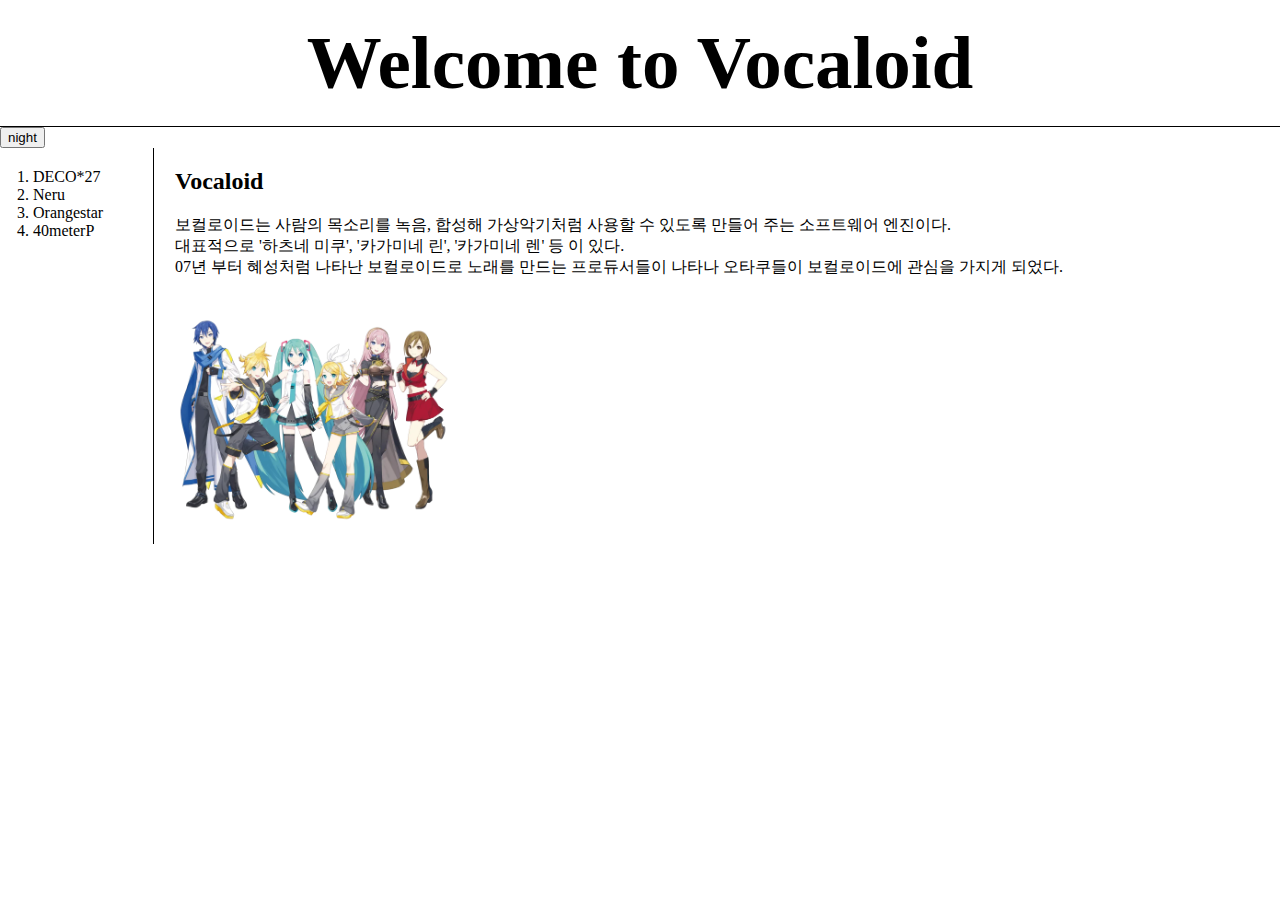
<file: index.html>
<!doctype html>
<html>
<head>
    <title>WEB1 - Welcome</title>
    <meta charset="utf-8">
    <link rel="stylesheet" href="style.css">
</head>
<body>
    <h1><a href="index.html">Welcome to Vocaloid</a></h1>
    <input id="night_day" type="button" value="night"
    onclick="
    var target = document.querySelector('body');
    if(this.value === 'night'){
        target.style.backgroundColor = 'black';
        target.style.color = 'white';
        this.value = 'day';

        var alist = document.querySelectorAll('a');
        var i = 0;
        while(i < alist.length){
            alist[i].style.color = 'powderblue';
            i = i + 1;
        }
    } else {
        target.style.backgroundColor = 'white';
        target.style.color = 'black';
        this.value = 'night';
        
        var alist = document.querySelectorAll('a');
        var i = 0;
        while(i < alist.length){
            alist[i].style.color = 'blue';
            i = i + 1;
        }
    }
    ">
    <div id="grid">
        <ol>
            <li><a href="1.html">DECO*27</a></li>
            <li><a href="2.html">Neru</a></li>
            <li><a href="3.html">Orangestar</a></li>
            <li><a href="4.html">40meterP</a></li>
        </ol>
        <div id="article">
            <h2>Vocaloid</h2>
            <p>보컬로이드는 사람의 목소리를 녹음, 합성해 가상악기처럼 사용할 수 있도록 만들어 주는 소프트웨어 엔진이다. 
            <br>대표적으로 '하츠네 미쿠', '카가미네 린', '카가미네 렌' 등 이 있다.
            <br>07년 부터 혜성처럼 나타난 보컬로이드로 노래를 만드는 프로듀서들이 나타나 오타쿠들이 보컬로이드에 관심을 가지게 되었다.
            <br>
            <br>
            <br><img src="vocaloid.webp" width="25%">
            </p>
        </div>
    </div>
</body>
</html>
</file>
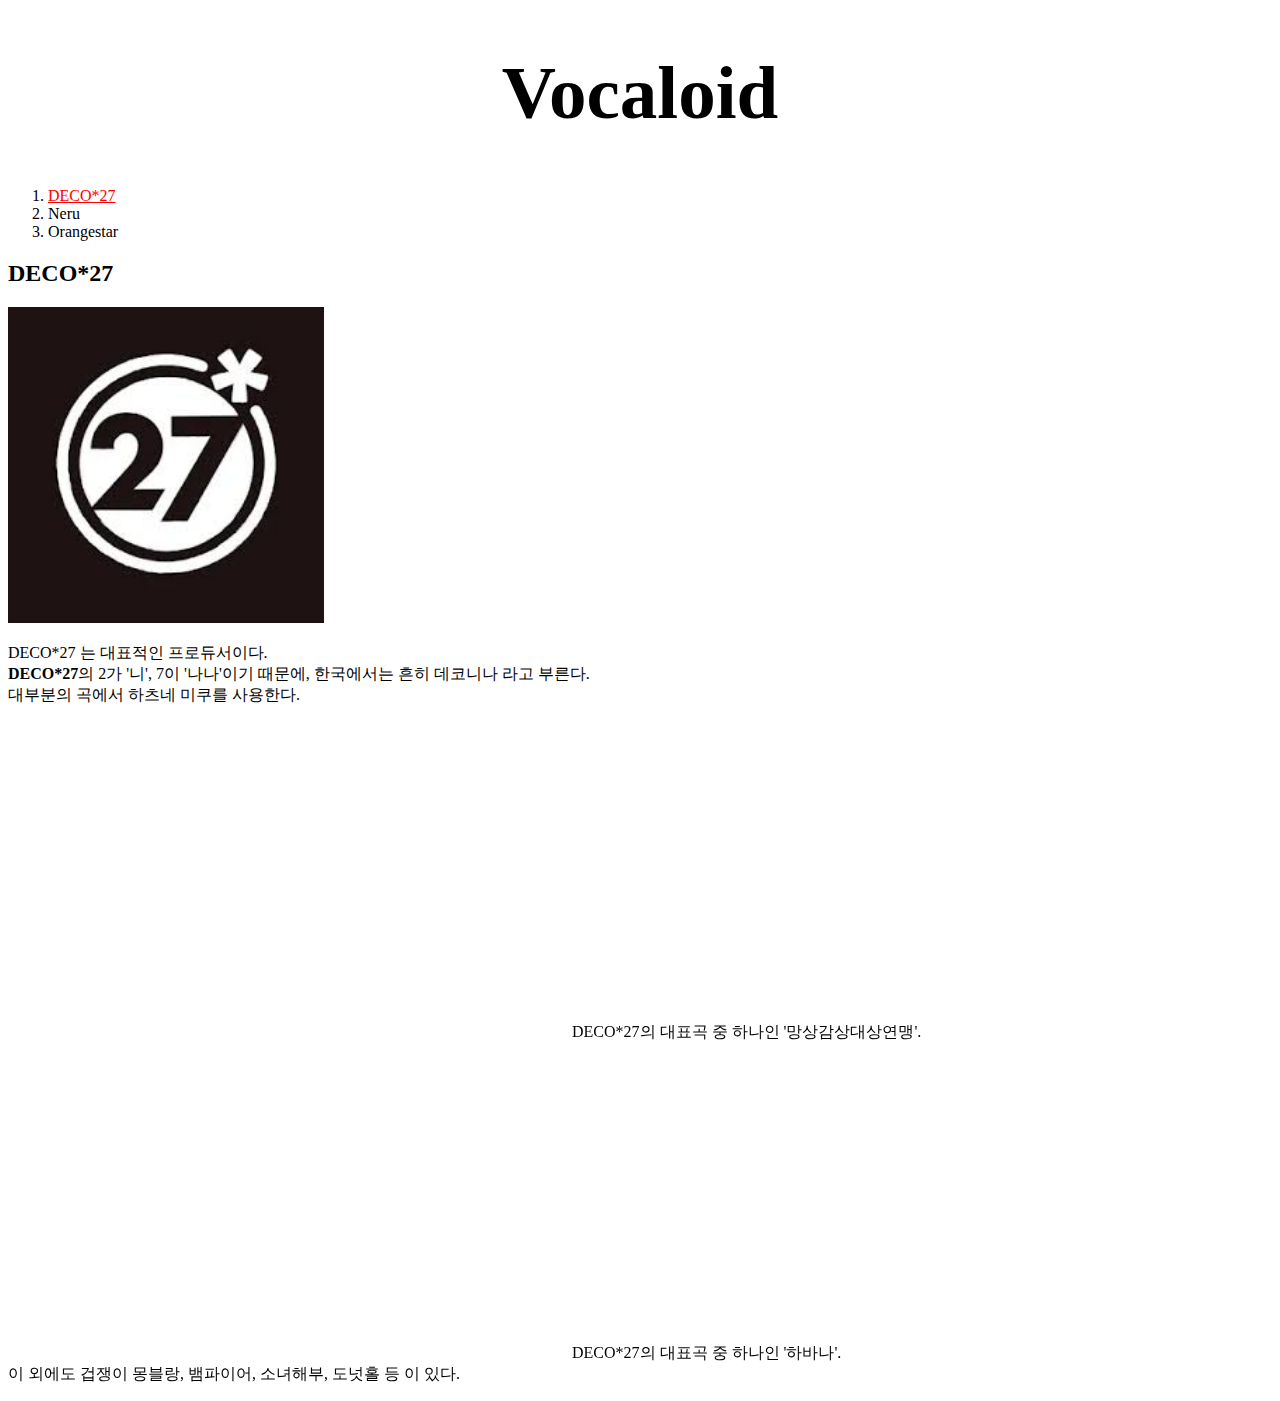
<file: 1.html>
<!doctype html>
<html>
<head>
    <title>WEB1 - html</title>
    <meta charset="utf-8">
    <style>
        a {
            color:black;
            text-decoration: none;
        }
        h1 {
            font-size:75px;
            text-align: center;
        }
    </style>
</head>
<body>
    <h1><a href="index.html">Vocaloid</a></h1>
    <ol>
        <li><a href="1.html" style="color:red;text-decoration: underline;">DECO*27</a></li>
        <li><a href="2.html">Neru</a></li>
        <li><a href="3.html">Orangestar</a></li>
    </ol>
    <h2>DECO*27</h2>
       <img src="deco*27.jpeg" width="25%">
    <p> <a href="https://www.w3.org/TR/html5/"
        target="_blank" title="html5 speicification">DECO*27</a> 는 대표적인 프로듀서이다.
        <br><strong>DECO*27</strong>의 2가 '니', 7이 '나나'이기 때문에, 한국에서는 흔히 데코니나 라고 부른다.
        <br>대부분의 곡에서 하츠네 미쿠를 사용한다. 
     </p>
<p>
<iframe width="560" height="315" src="https://www.youtube.com/embed/8pGRdRhjX3o?si=qD79iT-3_g4HfP_c" title="YouTube video player" frameborder="0" allow="accelerometer; autoplay; clipboard-write; encrypted-media; gyroscope; picture-in-picture; web-share" referrerpolicy="strict-origin-when-cross-origin" allowfullscreen></iframe>
    DECO*27의 대표곡 중 하나인 '망상감상대상연맹'.
    <br><iframe width="560" height="315" src="https://www.youtube.com/embed/e1xCOsgWG0M?si=FEYFRKRYhO3LdENK" title="YouTube video player" frameborder="0" allow="accelerometer; autoplay; clipboard-write; encrypted-media; gyroscope; picture-in-picture; web-share" referrerpolicy="strict-origin-when-cross-origin" allowfullscreen></iframe>
    DECO*27의 대표곡 중 하나인 '하바나'.
    <br>이 외에도 겁쟁이 몽블랑, 뱀파이어, 소녀해부, 도넛홀 등 이 있다.
</p>
</body>
</file>
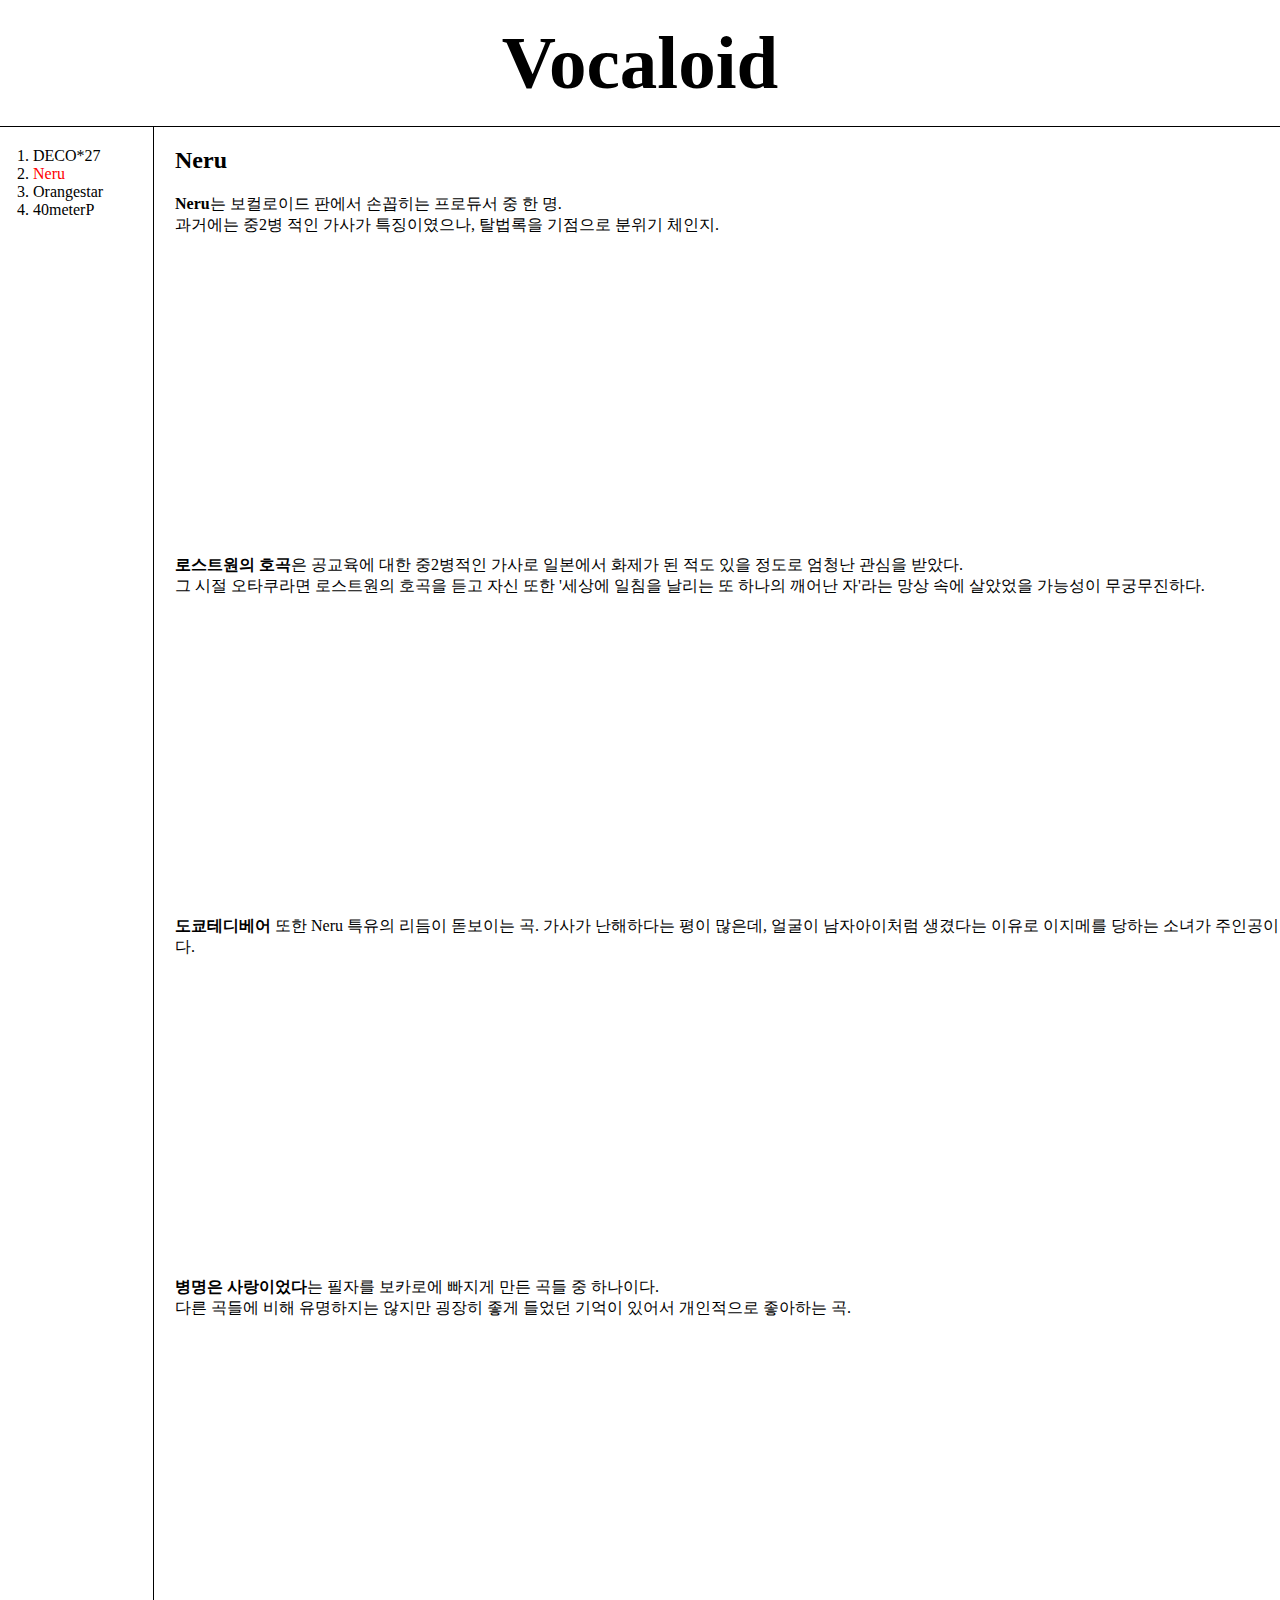
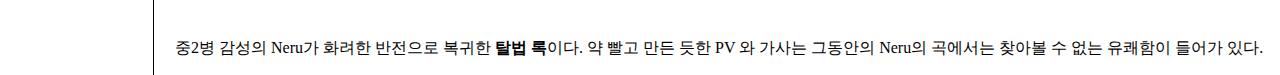
<file: 2.html>
<!doctype html>
<html>
<head>
    <title>WEB1 - CSS</title>
    <meta charset="utf-8">
    <link rel="stylesheet" href="style.css">
</head>
<body>
    <h1><a href="index.html">Vocaloid</a></h1>
    <div id="grid">
        <ol>
            <li><a href="1.html" >DECO*27</a></li>
            <li><a href="2.html" id="active">Neru</a></li>
            <li><a href="3.html">Orangestar</a></li>
            <li><a href="4.html">40meterP</a></li>
        </ol>
        <div id="article">
            <h2>Neru</h2>
            <p>
                <strong>Neru</strong></strong>는 보컬로이드 판에서 손꼽히는 프로듀서 중 한 명.
                <br> 과거에는 중2병 적인 가사가 특징이였으나, 탈법록을 기점으로 분위기 체인지.
                <br> <iframe width="560" height="315" src="https://www.youtube.com/embed/8oBV3jPTW4s?si=_ksA9oWC7YEPuKqx" title="YouTube video player" frameborder="0" allow="accelerometer; autoplay; clipboard-write; encrypted-media; gyroscope; picture-in-picture; web-share" referrerpolicy="strict-origin-when-cross-origin" allowfullscreen></iframe>
                <br> <strong>로스트원의 호곡</strong>은 공교육에 대한 중2병적인 가사로 일본에서 화제가 된 적도 있을 정도로 엄청난 관심을 받았다.
                <br> 그 시절 오타쿠라면 로스트원의 호곡을 듣고 자신 또한 '세상에 일침을 날리는 또 하나의 깨어난 자'라는 망상 속에 살았었을 가능성이 무궁무진하다.
                <br><iframe width="560" height="315" src="https://www.youtube.com/embed/o1wzlgAuCds?si=bfv2GS5Zku51iIba" title="YouTube video player" frameborder="0" allow="accelerometer; autoplay; clipboard-write; encrypted-media; gyroscope; picture-in-picture; web-share" referrerpolicy="strict-origin-when-cross-origin" allowfullscreen></iframe>
                <br> <strong>도쿄테디베어</strong> 또한 Neru 특유의 리듬이 돋보이는 곡. 가사가 난해하다는 평이 많은데, 얼굴이 남자아이처럼 생겼다는 이유로 이지메를 당하는 소녀가 주인공이다. 
                <br><iframe width="560" height="315" src="https://www.youtube.com/embed/2IH-toUoq3w?si=erfNTedsWNPTLeD8" title="YouTube video player" frameborder="0" allow="accelerometer; autoplay; clipboard-write; encrypted-media; gyroscope; picture-in-picture; web-share" referrerpolicy="strict-origin-when-cross-origin" allowfullscreen></iframe>
                <br><strong>병명은 사랑이었다</strong>는 필자를 보카로에 빠지게 만든 곡들 중 하나이다.
                <br>다른 곡들에 비해 유명하지는 않지만 굉장히 좋게 들었던 기억이 있어서 개인적으로 좋아하는 곡. 
                <br><iframe width="560" height="315" src="https://www.youtube.com/embed/u5mHVUwDf_0?si=_xblieI2KFHAIiln" title="YouTube video player" frameborder="0" allow="accelerometer; autoplay; clipboard-write; encrypted-media; gyroscope; picture-in-picture; web-share" referrerpolicy="strict-origin-when-cross-origin" allowfullscreen></iframe>
                <br>중2병 감성의 Neru가 화려한 반전으로 복귀한 <strong>탈법 록</strong>이다. 약 빨고 만든 듯한 PV 와 가사는 그동안의 Neru의 곡에서는 찾아볼 수 없는 유쾌함이 들어가 있다.
            </p>
        </div>
    </div>
</body>
</html>
</file>
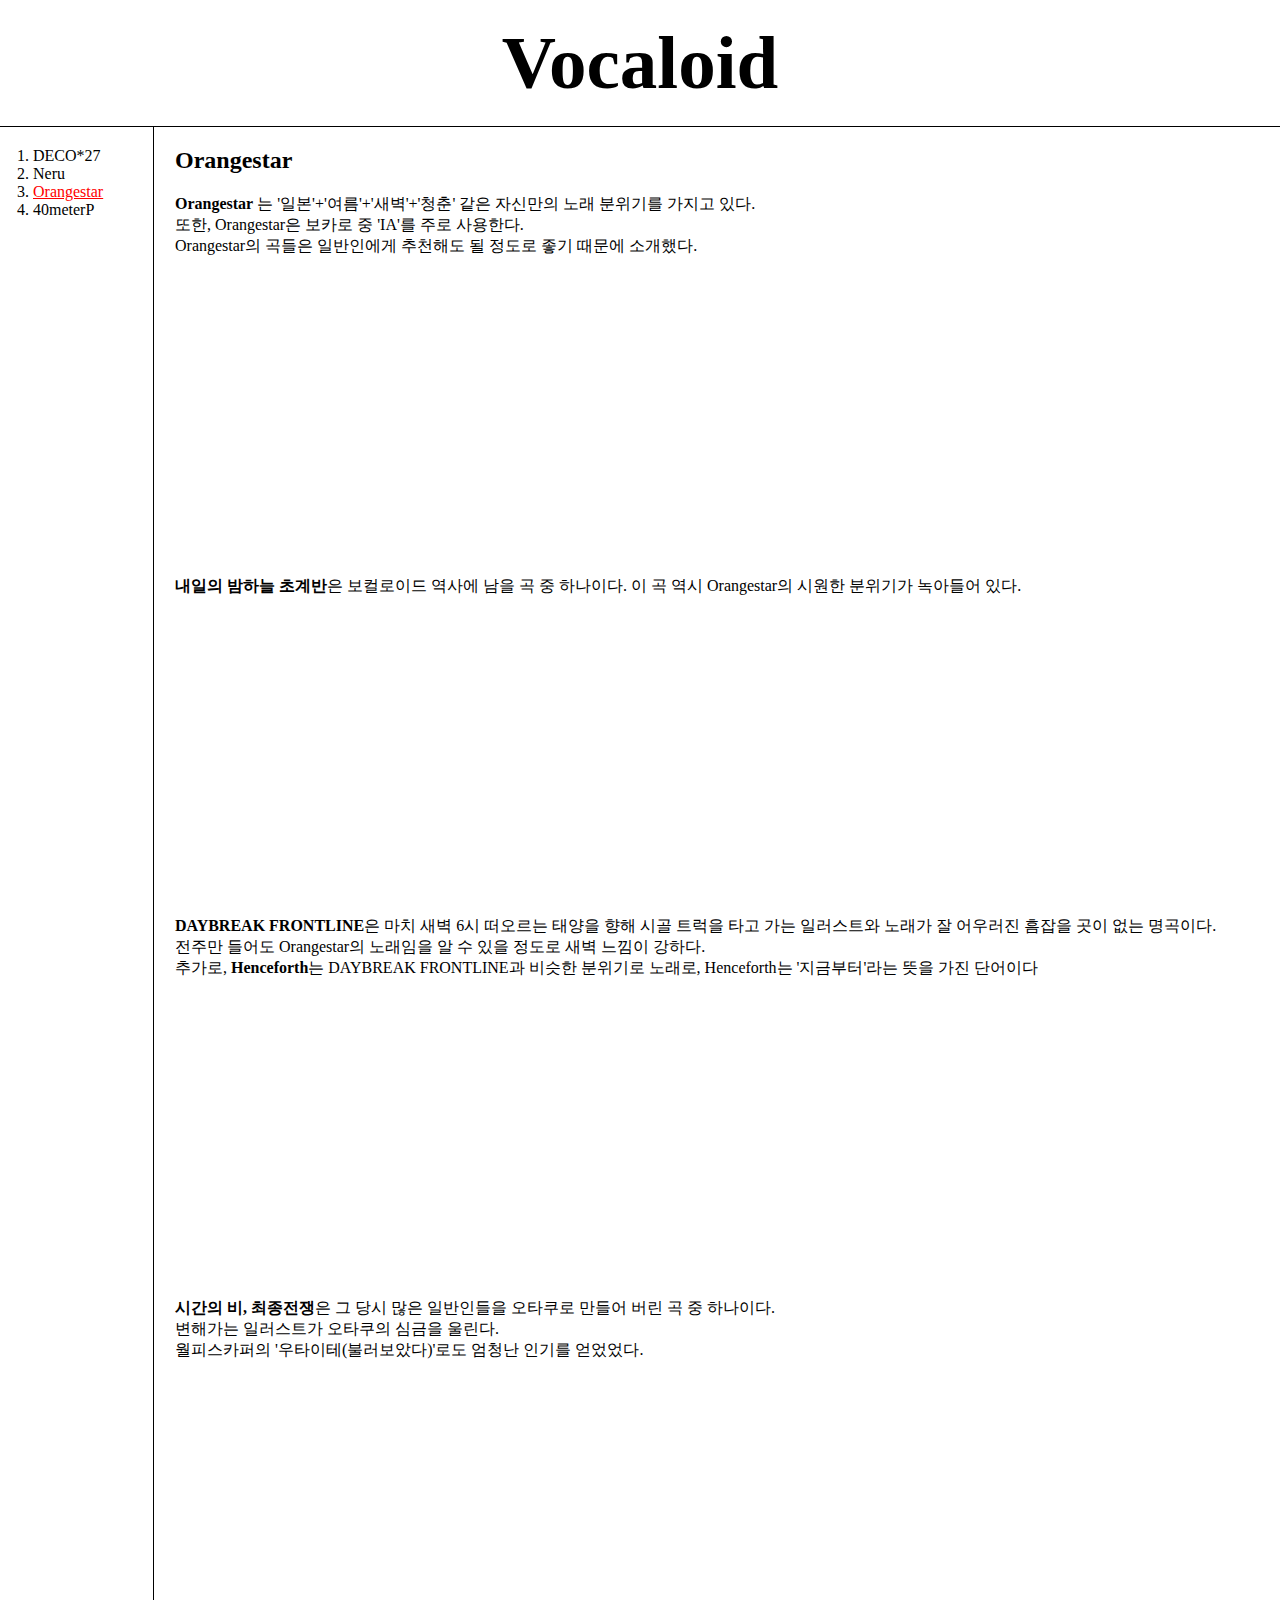
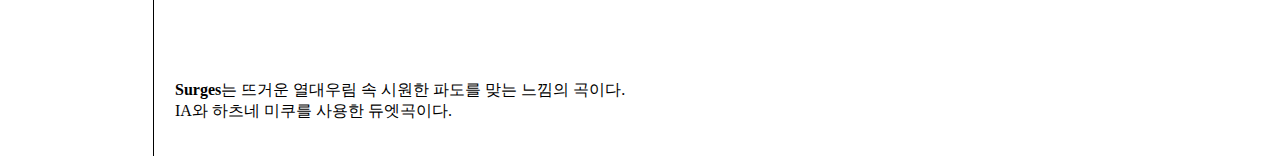
<file: 3.html>
<!doctype html>
<html>
<head>
    <title>WEB1 - JavaScript</title>
    <meta charset="utf-8">
    <link rel="stylesheet" href="style.css">
</head>
<body>
    <h1><a href="index.html">Vocaloid</a></h1>
    <div id="grid">
        <ol>
            <li><a href="1.html">DECO*27</a></li>
            <li><a href="2.html">Neru</a></li>
            <li><a href="3.html" style="color:red;text-decoration: underline;">Orangestar</a></li>
            <li><a href="4.html">40meterP</a></li>
        </ol>
        <div id="article">
            <h2>Orangestar</h2>
            <p>
                <strong>Orangestar</strong> 는 '일본'+'여름'+'새벽'+'청춘' 같은 자신만의 노래 분위기를 가지고 있다.
                <br>또한, Orangestar은 보카로 중 'IA'를 주로 사용한다.
                <br>Orangestar의 곡들은 일반인에게 추천해도 될 정도로 좋기 때문에 소개했다.
                <br><iframe width="560" height="315" src="https://www.youtube.com/embed/XogSflwXgpw?si=cL4FfUmFjjMx12qL" title="YouTube video player" frameborder="0" allow="accelerometer; autoplay; clipboard-write; encrypted-media; gyroscope; picture-in-picture; web-share" referrerpolicy="strict-origin-when-cross-origin" allowfullscreen></iframe>
                <br><strong>내일의 밤하늘 초계반</strong>은 보컬로이드 역사에 남을 곡 중 하나이다. 이 곡 역시 Orangestar의 시원한 분위기가 녹아들어 있다.
                <br><iframe width="560" height="315" src="https://www.youtube.com/embed/emrt46SRyYs?si=fgCMubpRh0ybPr_t" title="YouTube video player" frameborder="0" allow="accelerometer; autoplay; clipboard-write; encrypted-media; gyroscope; picture-in-picture; web-share" referrerpolicy="strict-origin-when-cross-origin" allowfullscreen></iframe>
                <br><strong>DAYBREAK FRONTLINE</strong>은 마치 새벽 6시 떠오르는 태양을 향해 시골 트럭을 타고 가는 일러스트와 노래가 잘 어우러진 흠잡을 곳이 없는 명곡이다.
                <br>전주만 들어도 Orangestar의 노래임을 알 수 있을 정도로 새벽 느낌이 강하다.
                <br>추가로, <strong>Henceforth</strong>는 DAYBREAK FRONTLINE과 비슷한 분위기로 노래로, Henceforth는 '지금부터'라는 뜻을 가진 단어이다
                <br><iframe width="560" height="315" src="https://www.youtube.com/embed/Qv_c0PO0cDQ?si=HtVqR88UtwPPFFDN" title="YouTube video player" frameborder="0" allow="accelerometer; autoplay; clipboard-write; encrypted-media; gyroscope; picture-in-picture; web-share" referrerpolicy="strict-origin-when-cross-origin" allowfullscreen></iframe>
                <br><strong>시간의 비, 최종전쟁</strong>은 그 당시 많은 일반인들을 오타쿠로 만들어 버린 곡 중 하나이다. 
                <br>변해가는 일러스트가 오타쿠의 심금을 울린다.
                <br>월피스카퍼의 '우타이테(불러보았다)'로도 엄청난 인기를 얻었었다.
                <br><iframe width="560" height="315" src="https://www.youtube.com/embed/rkaNKAvksDE?si=q6ooMhp-agUl6NBg" title="YouTube video player" frameborder="0" allow="accelerometer; autoplay; clipboard-write; encrypted-media; gyroscope; picture-in-picture; web-share" referrerpolicy="strict-origin-when-cross-origin" allowfullscreen></iframe>
                <br><strong>Surges</strong>는 뜨거운 열대우림 속 시원한 파도를 맞는 느낌의 곡이다.
                <br>IA와 하츠네 미쿠를 사용한 듀엣곡이다.
                <br>
                <br>
            </p>
        </div>
    </div>
</body>
</html>
</file>
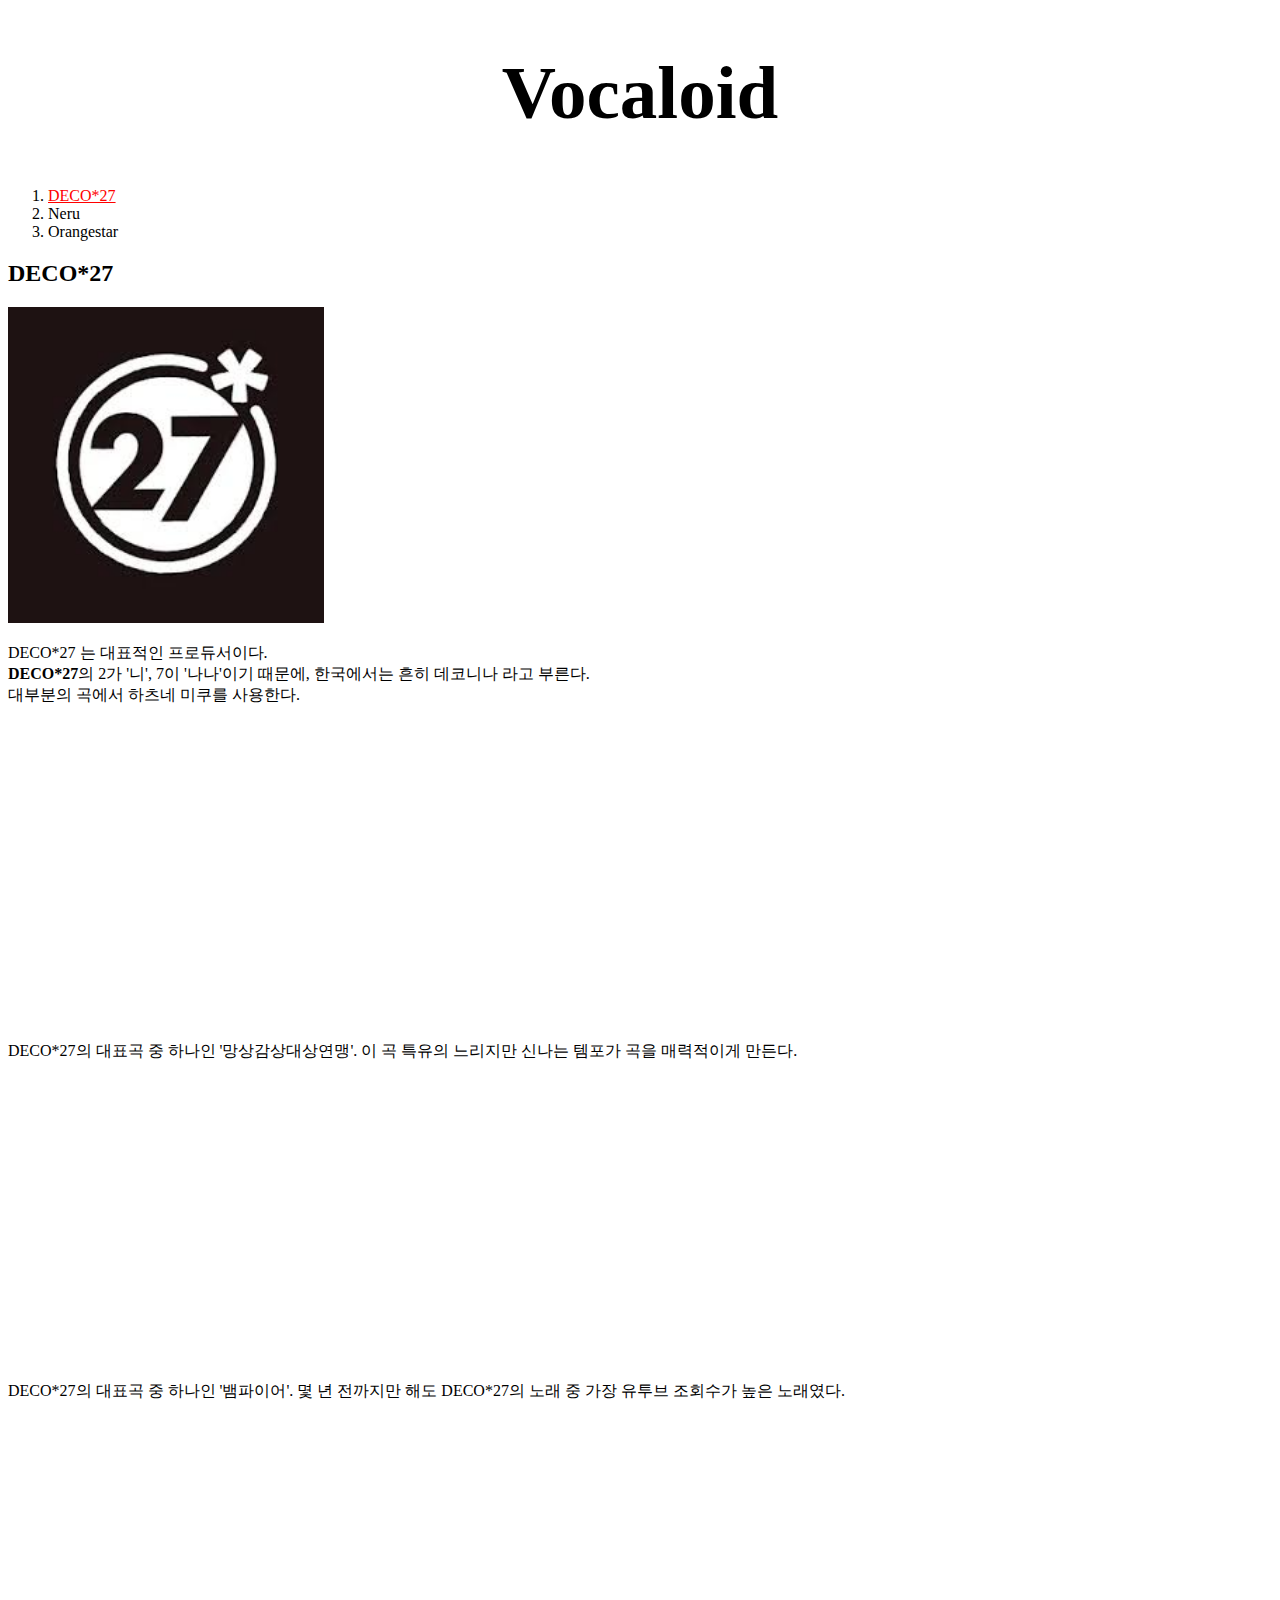
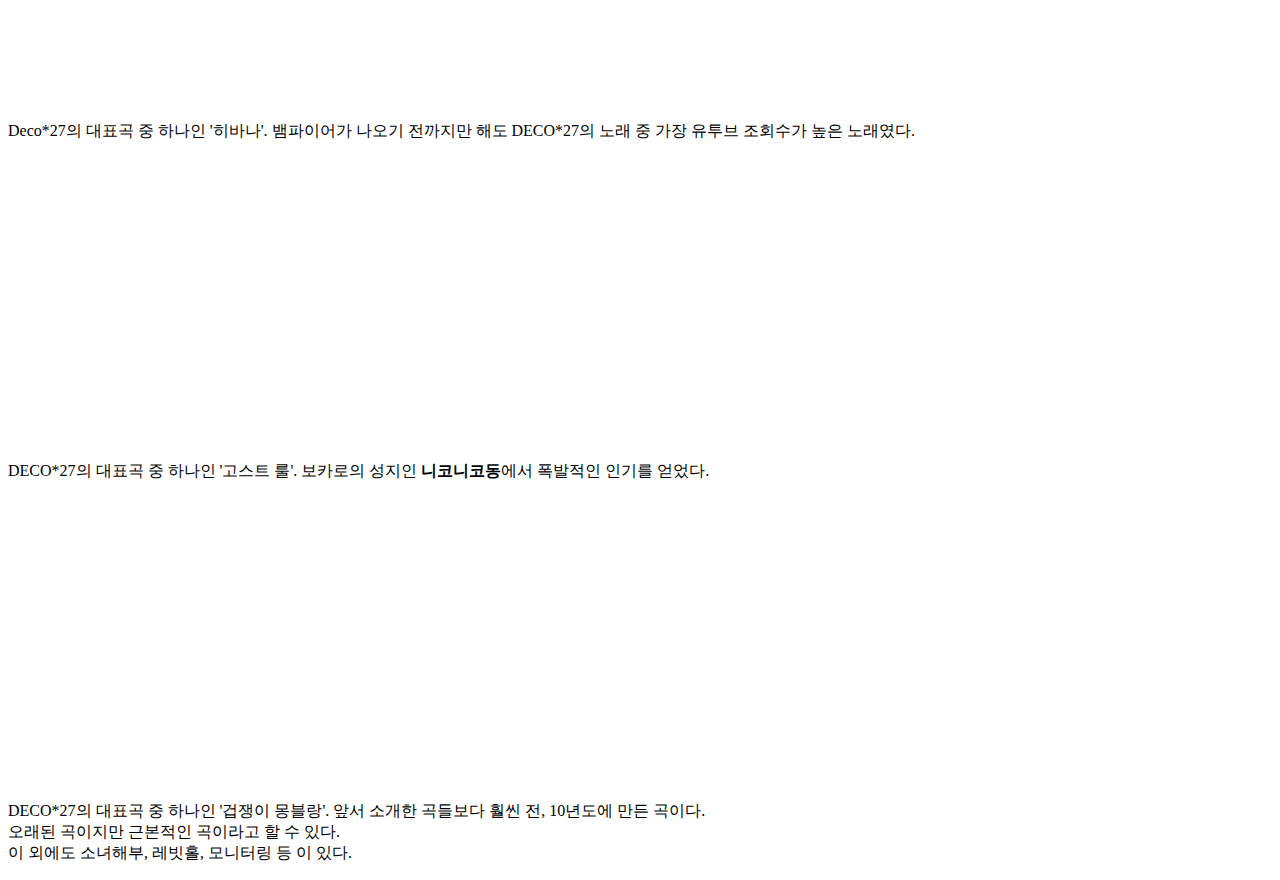
<file: 4.html>
<!doctype html>
<html>
<head>
    <title>WEB1 - html</title>
    <meta charset="utf-8">
    <style>
        a {
            color:black;
            text-decoration: none;
        }
        h1 {
            font-size:75px;
            text-align: center;
        }
    </style>
</head>
<body>
    <h1><a href="index.html">Vocaloid</a></h1>
    <ol>
        <li><a href="1.html" style="color:red;text-decoration: underline;">DECO*27</a></li>
        <li><a href="2.html">Neru</a></li>
        <li><a href="3.html">Orangestar</a></li>
    </ol>
    <h2>DECO*27</h2>
       <img src="deco*27.jpeg" width="25%">
    <p> <a href="https://www.w3.org/TR/html5/"
        target="_blank" title="html5 speicification">DECO*27</a> 는 대표적인 프로듀서이다.
        <br><strong>DECO*27</strong>의 2가 '니', 7이 '나나'이기 때문에, 한국에서는 흔히 데코니나 라고 부른다.
        <br>대부분의 곡에서 하츠네 미쿠를 사용한다. 
     </p>
<p>
    <iframe width="560" height="315" src="https://www.youtube.com/embed/8pGRdRhjX3o?si=qD79iT-3_g4HfP_c" title="YouTube video player" frameborder="0" allow="accelerometer; autoplay; clipboard-write; encrypted-media; gyroscope; picture-in-picture; web-share" referrerpolicy="strict-origin-when-cross-origin" allowfullscreen></iframe>
    <br>DECO*27의 대표곡 중 하나인 '망상감상대상연맹'. 이 곡 특유의 느리지만 신나는 템포가 곡을 매력적이게 만든다. 
    <br><iframe width="560" height="315" src="https://www.youtube.com/embed/e1xCOsgWG0M?si=FEYFRKRYhO3LdENK" title="YouTube video player" frameborder="0" allow="accelerometer; autoplay; clipboard-write; encrypted-media; gyroscope; picture-in-picture; web-share" referrerpolicy="strict-origin-when-cross-origin" allowfullscreen></iframe>
    <br>DECO*27의 대표곡 중 하나인 '뱀파이어'. 몇 년 전까지만 해도 DECO*27의 노래 중 가장 유투브 조회수가 높은 노래였다.
    <br><iframe width="560" height="315" src="https://www.youtube.com/embed/hxSg2Ioz3LM?si=GgBMWcCD1Q-zheKm" title="YouTube video player" frameborder="0" allow="accelerometer; autoplay; clipboard-write; encrypted-media; gyroscope; picture-in-picture; web-share" referrerpolicy="strict-origin-when-cross-origin" allowfullscreen></iframe>
    <br>Deco*27의 대표곡 중 하나인 '히바나'. 뱀파이어가 나오기 전까지만 해도 DECO*27의 노래 중 가장 유투브 조회수가 높은 노래였다.
    <br><iframe width="560" height="315" src="https://www.youtube.com/embed/KushW6zvazM?si=tYiyoX03QYUf_aNp" title="YouTube video player" frameborder="0" allow="accelerometer; autoplay; clipboard-write; encrypted-media; gyroscope; picture-in-picture; web-share" referrerpolicy="strict-origin-when-cross-origin" allowfullscreen></iframe>
    <br>DECO*27의 대표곡 중 하나인 '고스트 룰'. 보카로의 성지인 <strong>니코니코동</strong>에서 폭발적인 인기를 얻었다.
    <br><iframe width="560" height="315" src="https://www.youtube.com/embed/7F4Cmu6vF-I?si=-x1oDnCrr0OxYyC1" title="YouTube video player" frameborder="0" allow="accelerometer; autoplay; clipboard-write; encrypted-media; gyroscope; picture-in-picture; web-share" referrerpolicy="strict-origin-when-cross-origin" allowfullscreen></iframe>
    <br>DECO*27의 대표곡 중 하나인 '겁쟁이 몽블랑'. 앞서 소개한 곡들보다 훨씬 전, 10년도에 만든 곡이다. 
    <br>오래된 곡이지만 근본적인 곡이라고 할 수 있다.
    <br>이 외에도 소녀해부, 레빗홀, 모니터링 등 이 있다.
</p>
</body>
</file>
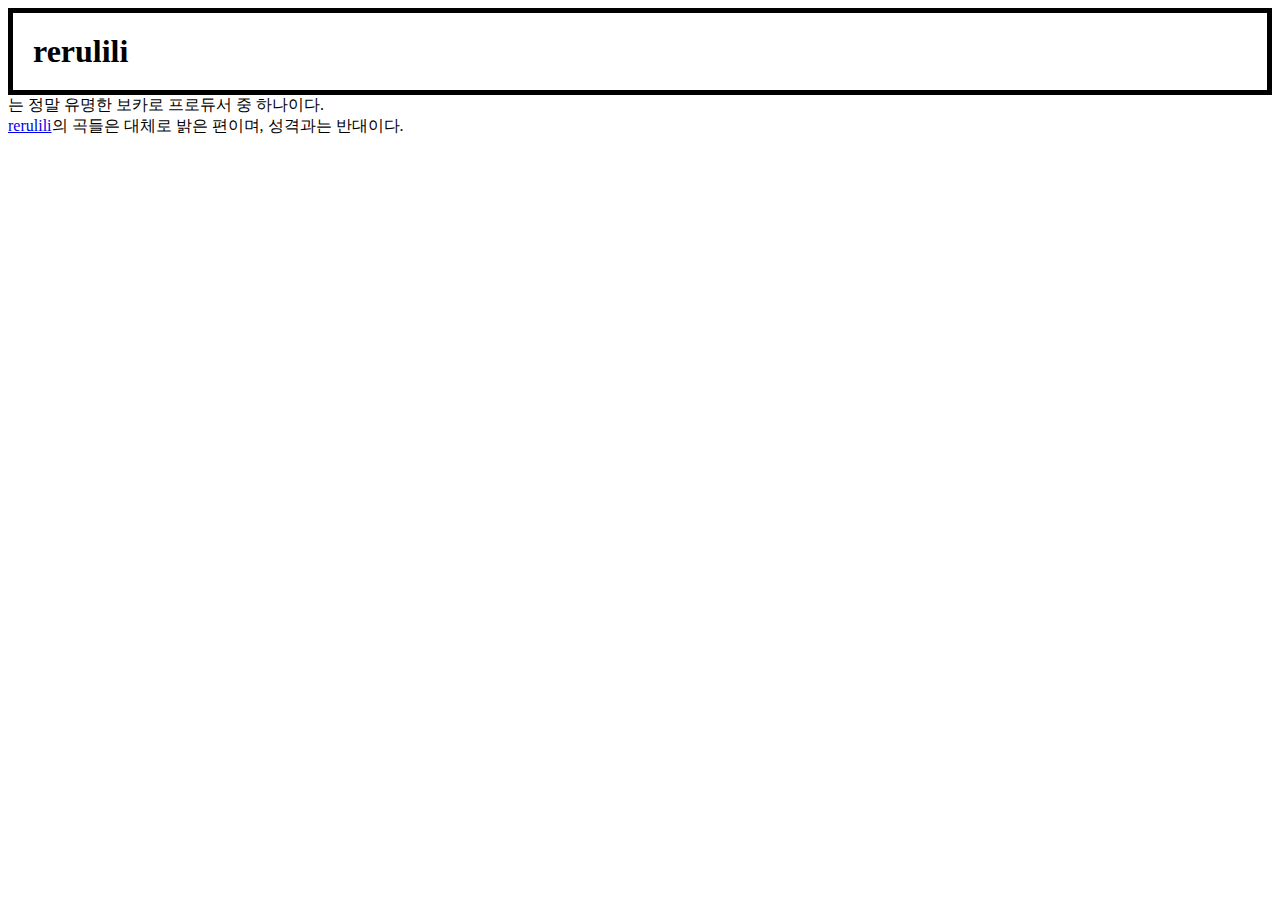
<file: box.html>
<!DOCTYPE html>
<html>
    <head>
        <meta charset="utf-8">
        <title></title>
        <style>
            h1 {
                border:5px black solid;
                padding:20px;
                margin:0;
            }
        </style>
    </head>
    <body>
        <h1>rerulili</h1> 는 정말 유명한 보카로 프로듀서 중 하나이다.
        <br> <a href="https://www.youtube.com/@rerulili">rerulili</a>의 곡들은 대체로 밝은 편이며, 성격과는 반대이다.
    </body>
</html>
</file>
<file: style.css>
body {
            margin:0;
        }
        a {
            text-decoration: none;
            color:black;
        }
        #active {
            color:red;
        }
        h1 {
            font-size: 75px;
            text-align: center;
            border-bottom:1px solid black;
            margin:0;
            padding:20px;
        }
        ol {
            border-right:1px solid black;
            width:100px;
            margin:0;
            padding:20px;
        }
        #grid{
            display:grid;
            grid-template-columns: 150px 1fr;
        }
        #grid ol{
            padding-left:33px;
        }
        #article{
            padding-left:25px
        }
        @media(max-width:800px) {
            #grid{
                display: block;
            }
            ol{
                border-right:none;
            }
        }
</file>
